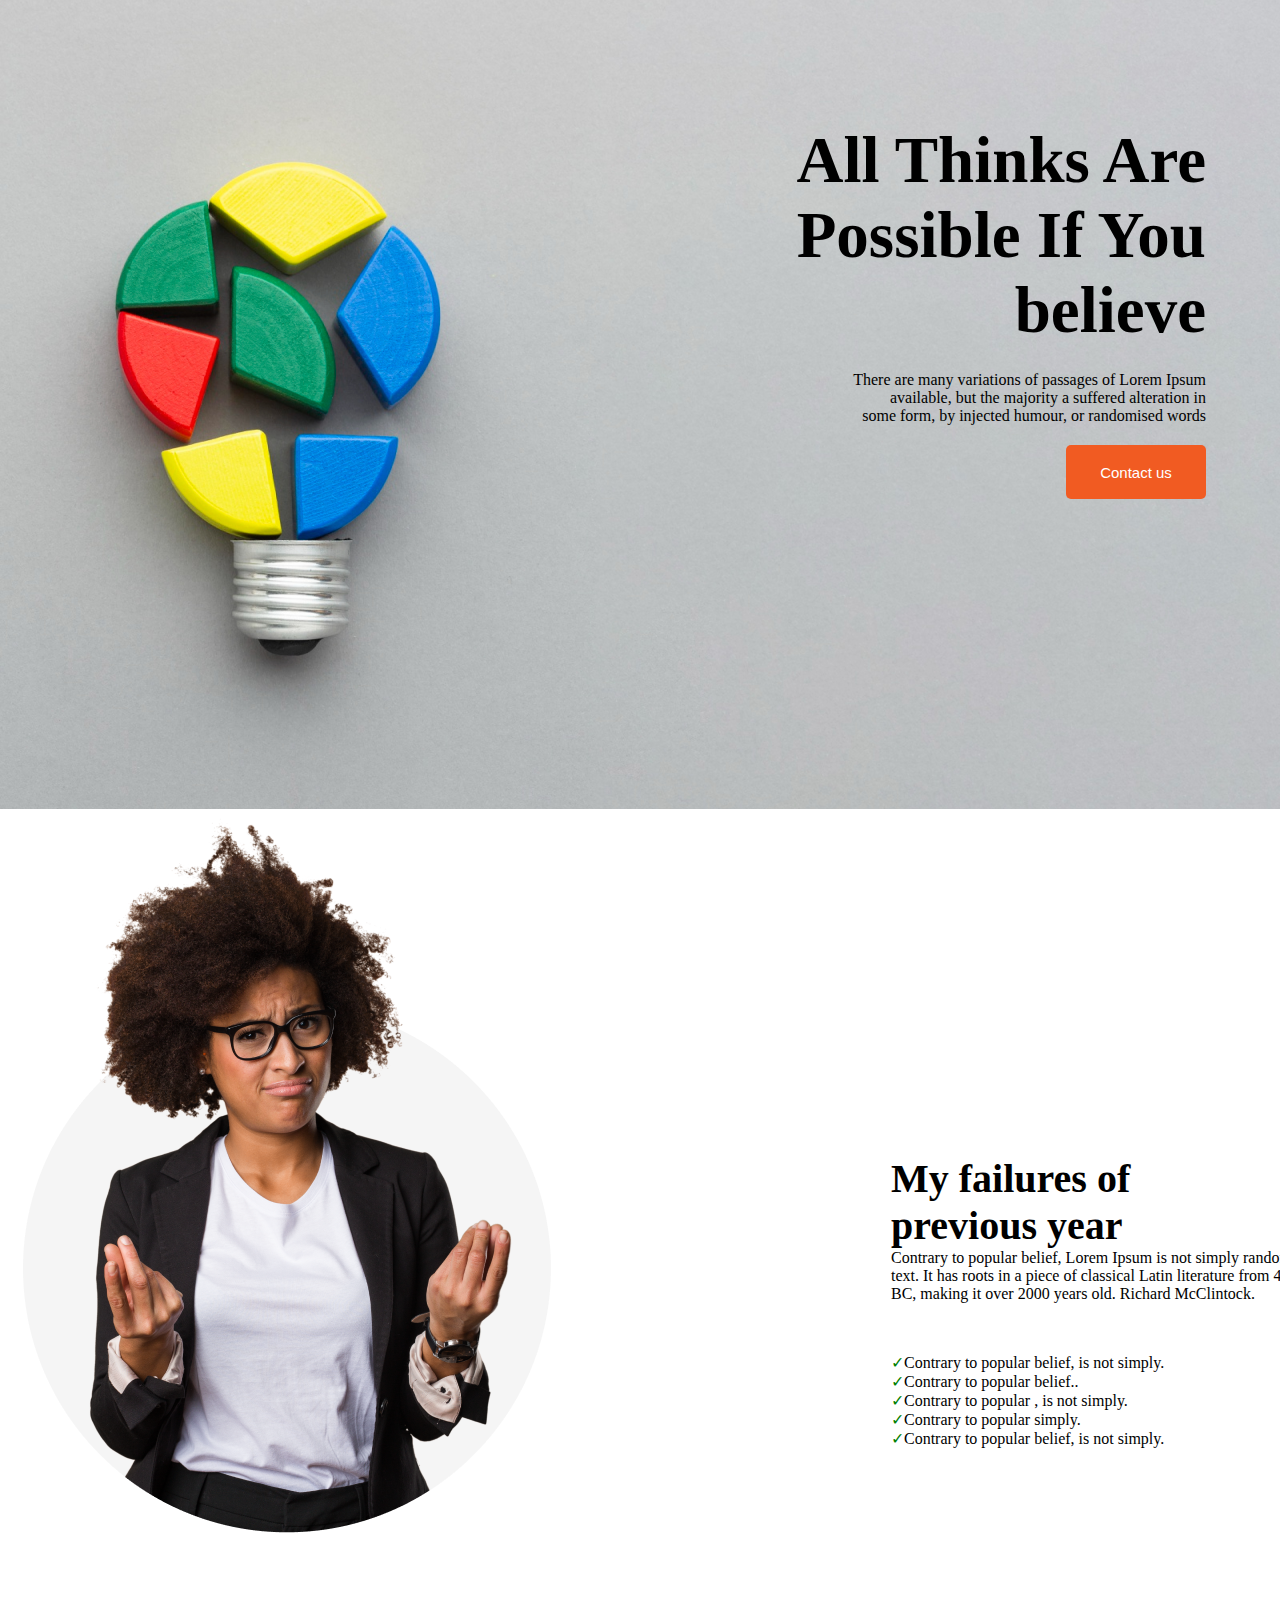
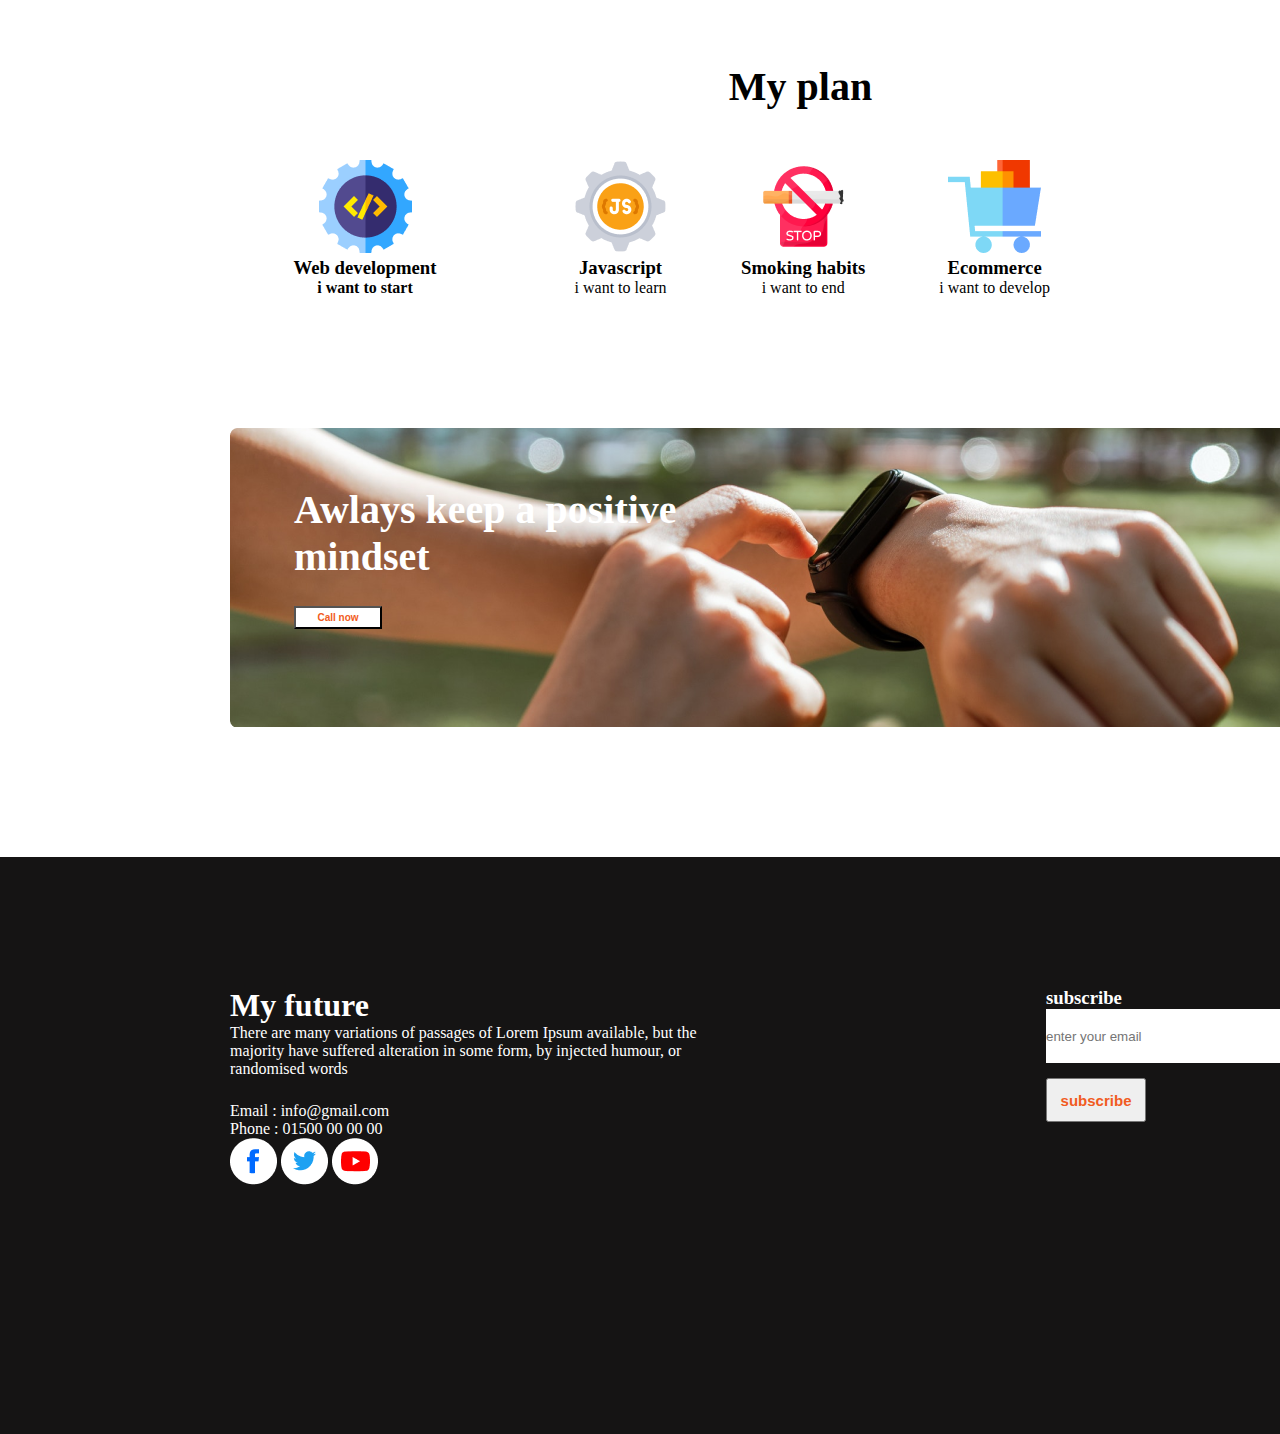
<file: index.html>
<!DOCTYPE html>
<html lang="en">
<head>
    <meta charset="UTF-8">
    <meta http-equiv="X-UA-Compatible" content="IE=edge">
    <meta name="viewport" content="width=device-width, initial-scale=1.0">
    <title>Document</title>
    <link rel="stylesheet" href="style.css">
    <link rel="preconnect" href="https://fonts.googleapis.com"><link rel="preconnect" href="https://fonts.gstatic.com" crossorigin><link href="https://fonts.googleapis.com/css2?family=Open+Sans&family=Work+Sans&display=swap" rel="stylesheet">
    
</head>
<body>
    <!-- header section -->
    <header>
       
        
        <div class="body-container">
            <div class="body-description">
                
         
          <h2 class="body-header">All Thinks Are Possible If You believe</h2>
          
          <p class="header-description">There are many variations of passages of Lorem Ipsum <br> available,  but the majority a suffered alteration in <br> some form, by injected humour, or randomised words</p>
        
        
            <button class="btn-primary">Contact us</button>
       
            </div>


        </div>
              
       
     
            
    </header>

    <!-- main-body -->



    <main>
        <div class="second-container">
            <img src="images/person.png" alt="">
            <div class="main-header">
                <h2 class="main-header-title">My failures of previous year</h2>
                <p class="main-header-description">Contrary to popular belief, Lorem Ipsum is not simply random text. It has roots in a piece of classical Latin literature from 45 BC, making it over 2000 years old. Richard McClintock.</p>
                
                <p class="main-header-content"><span class="checkmark">&#x2713;</span>Contrary to popular belief, is not simply.</p>
                <p class="main-header-content"><span class="checkmark">&#x2713;</span>Contrary to popular belief..</p>
                <p class="main-header-content"><span class="checkmark">&#x2713;</span>Contrary to popular , is not simply.</p>
                <p class="main-header-content"><span class="checkmark">&#x2713;</span>Contrary to popular simply.</p>
                <p class="main-header-content"><span class="checkmark">&#x2713;</span>Contrary to popular belief, is not simply.</p>
                
            </div>
           
        </div>

        <!-- my plan section -->
        <div>
            <h2 class="plan-head"> My plan</h2>

        </div>

        <div class="my-plan-container">

            <div class="webdev">
                <img src="images/icons/web.png" alt="">
                <h3>Web development</h3>
                <p>i want to start</p>
            </div>

            <div class="js">
                <img src="images/icons/js.png" alt="">
                <h3>Javascript</h3>
                <p>i want to learn</p>
            </div>

            <div class="smoke">
                <img src="images/icons/smoke.png" alt="">
                <h3>Smoking habits</h3>
                <p>i want to end</p>
            </div>

            <div class="ecommerce">
                <img src="images/icons/ecom.png" alt="">
                <h3>Ecommerce</h3>
                <p>i want to develop</p>
            </div>

        </div>

        <!-- clock section -->

       

           
            <div class="clock-container">
                <div>
                    <h2 class="clock-heading">Awlays keep a positive mindset</h2>
                    <button class="caller-button">Call now</button>
                </div>

                
                
                
                </div>
           
         
        

        <!-- footer section -->
        <footer class="footer-container">
            <div class="footer-heading">
                <h1>My future</h1>
                <p class="footer-description"> There are many variations of passages of Lorem Ipsum available, but the majority have suffered alteration in some form, by injected humour, or randomised words</p>
                <p class="footer-info">Email : info@gmail.com</p>
                <p class="">Phone : 01500 00 00 00</p>

                <img src="images/icons/fb.png" alt="">
                <img src="images/icons/twitter.png" alt="">
                <img src="images/icons/youtube.png" alt="">

               
            </div>
            <div class="footer-content">
                <h3>subscribe</h3>
                <input class="email" type="email" name="" id="" placeholder="enter your email"><br>
                <button class="sub-button">subscribe</button>

            </div>

        </footer>




    </main>
    
</body>
</html>
</file>
<file: style.css>
*{
  padding: 0%;
  margin: 0%;
}

.body-container {

  background-repeat: no-repeat;
  text-align: right;
  display: flex;
  justify-content: center;
  text-align: right;
  /* margin-top: 322px; */
   
    
    
    width: 100%;
height: 809px;
   
    background-image: url('images/banner/banner2.png');
    
  }
 
  
  .body-header{
  
   margin-left: 616px;
   margin-top: 123px;
   font-weight: 700;
font-size: 65px;
   width: 516px;
height: 228px;

  }
  
  
  .header-description{
    
    margin-top: 20px;
    

font-weight: 400;
font-size: 16px;
    

  }
.btn-primary{
  margin-top: 20px;
  width: 140px;
height: 54px;
background-color: #F15B22;
font-size: 15px;
color: #FFFFFF;
border: none;
border-radius: 5px;

        


  }

  /* main body style */


  .second-container{
    display: flex;
  }
  .main-header{
    
    margin-top: 346px;
    margin-left: 322px;
    
  }

  .main-header-title{
    width: 288px;
height: 94px;
font-weight: 700;
font-size: 40px;
   
  }
  .main-header-description{
    font-weight: 400;
font-size: 16px;
width: 416px;
height: 104px;
 

  }
  .checkmark{
    color: green;
  }
    
  /* my plan style */


  .plan-head{
    width: 179px;
height: 47px;
font-weight: 700;
font-size: 40px;
margin: 130px 710px 50px 711px;
text-align: center;
  }
  .my-plan-container{
    display: flex;
    justify-content: space-between;
  }
  .webdev{
    width: 270px;
height: 35px;
font-weight: 700;
/* font-size: 30px; */
    margin-left: 230px;
    text-align: center;
  }
  .js{
    text-align: center;

  }
  .smoke{
    text-align: center;  
    
   

  }
  .ecommerce{
    margin-right: 230px;
    text-align: center;
  }

  /* clock style */

  .clock-container{
    background-image: url('images/watch.png');
    /* background-image: url('images/gradient1.png'); */
    
   
    
    width: 1140px;
    height: 300px;
    margin: 130px 230px 130px 230px ;
    text-align: left;
    position: relative;

  }
  .clock-heading{
    width: 459px;
    position: absolute;
height: 94px;
margin: 59px 0 0 64px;

font-weight: 700;
font-size: 40px;
color: #FFFFFF;

  }
  .caller-button{
    position: absolute;
    width: 88px;
height: 23px;
font-weight: 600;
font-size: 10px;
margin: 179px 0 0 64px;
background-color: white;
color: #F15B22;
  }

  
  
  
    
  
  
  







  /* footer section style */

  .footer-container{
    background-color:  #151414;
    width: 1600px;
height: 577px;
margin-top: 130px;
color: #FFFFFF;
display: flex;
  }
    
 .footer-heading {
  margin: 130px 0 130px 230px;

  }
  
  .footer-description{
    width: 485px;
height: 78px;
  }
  .footer-content{
    margin: 130px 230px 243px 331px;
  }
  .sub-button{
    margin-top: 15px;
    width: 100.11px;
    font-size: 15px;
    font-weight: 600;
height: 44px;
color: #F15B22;
  }
  .email{
    width: 255px;
height: 54px;
border: 1px;
  }
  .icon{
    width: 179.7px;
height: 43.79px;
color: white;
  }
</file>
